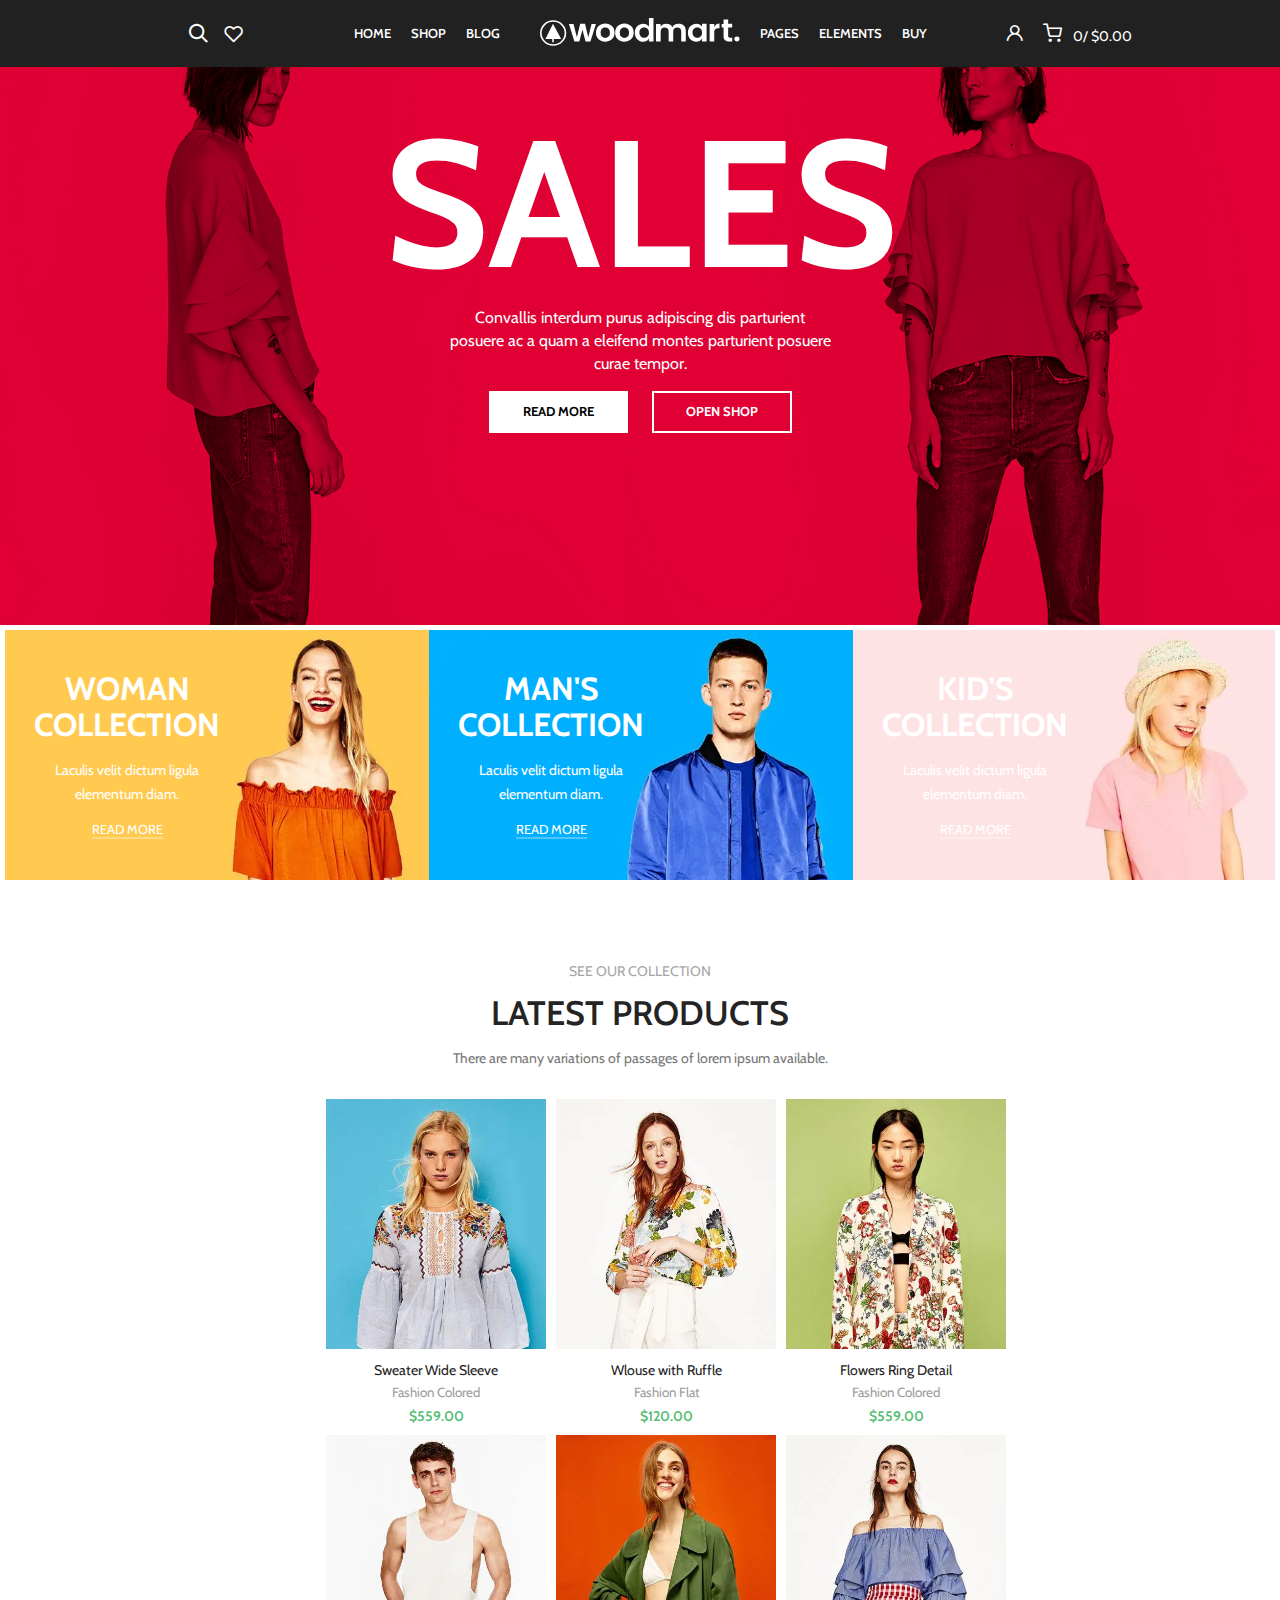
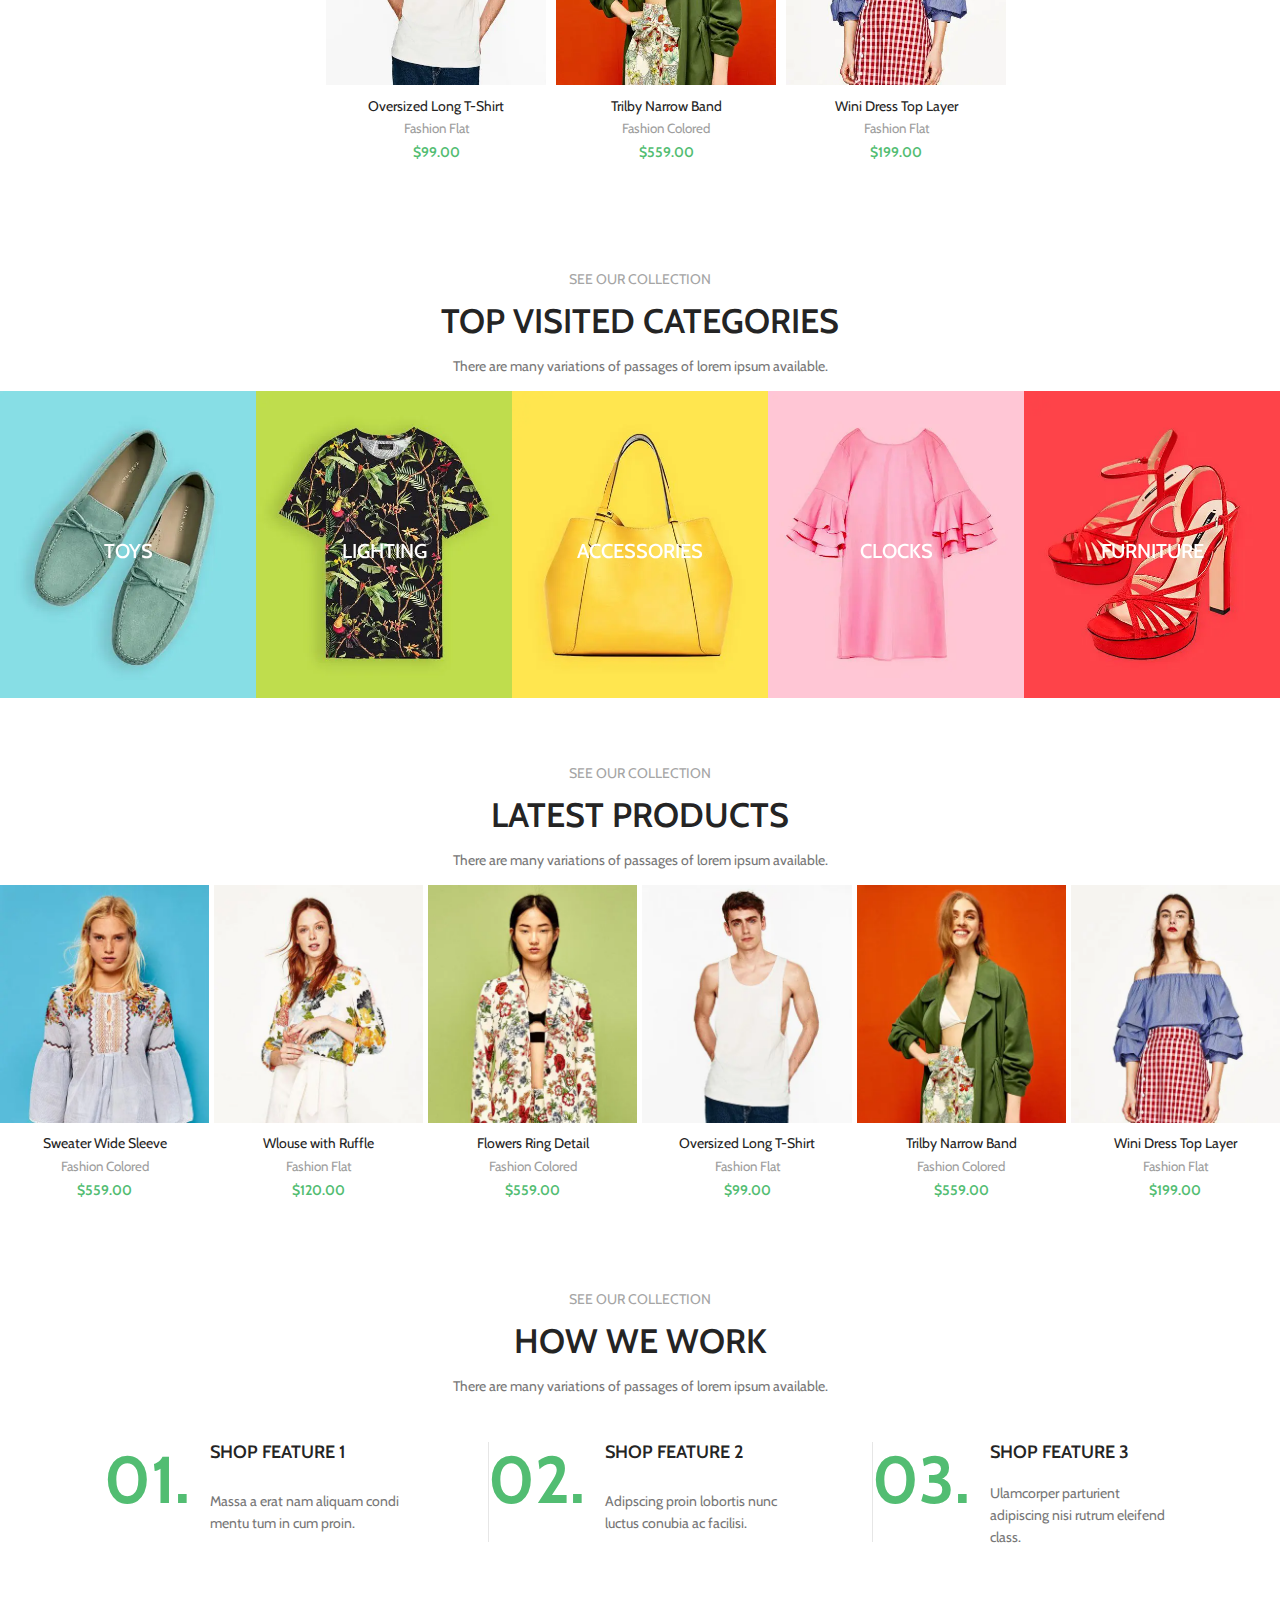
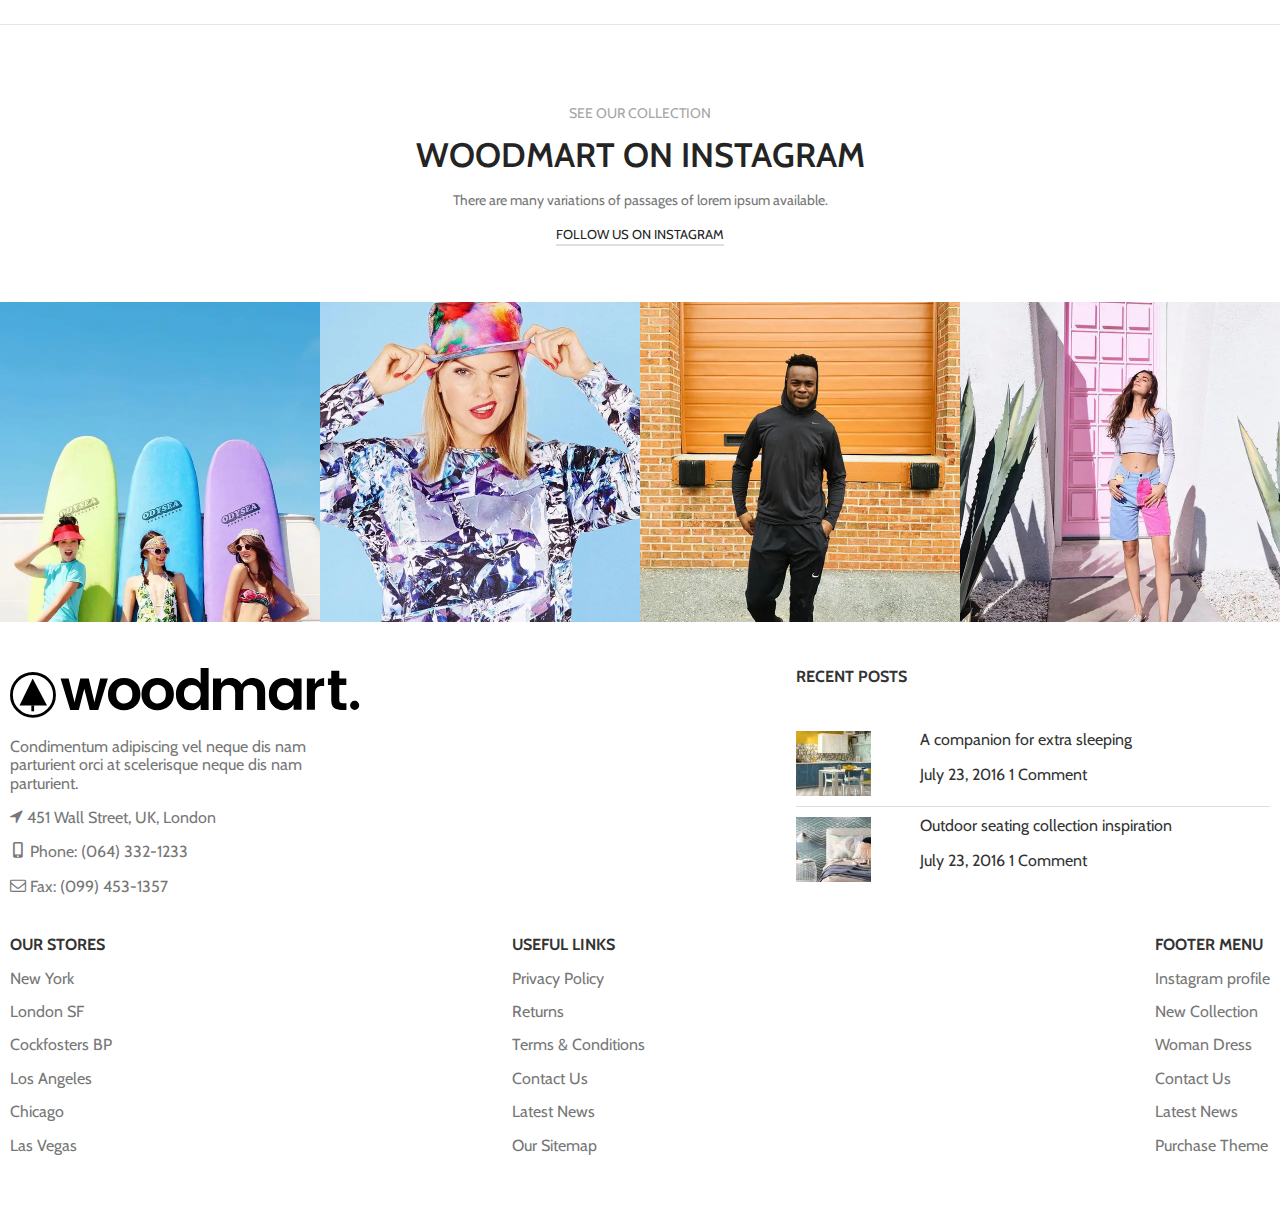
<file: index.html>
<!DOCTYPE html>
<html lang="en">
  <head>
    <meta charset="UTF-8" />
    <meta http-equiv="X-UA-Compatible" content="IE=edge" />
    <meta name="viewport" content="width=device-width, initial-scale=1.0" />
    <title>Document</title>
    <link rel="stylesheet" href="css/style.css" />
    <link rel="stylesheet" href="css/slick.css">

  </head>
  <body>
    <!-- HEADER -->
    <header class="header">
      <div class="header__tools">
        <div class="tools__items"><span class="icon-search tools__item"></span><span class="icon-heart tools__item"></span> </div>
      </div>
      <div class="header__logo">
        <a href="#" class="menu__link">
        <img
          class="img-fluid header__logo-image"
          src="img/wood-logo-white.svg"
          alt=""/>
      </a>
      </div>
      <nav class="header__menu">
        <ul class="menu">
          <li class="menu__item"><a href="#" class="menu__link">home</a></li>
          <li class="menu__item"><a href="#" class="menu__link">shop</a></li>
          <li class="menu__item"><a href="#" class="menu__link">blog</a></li>
          <li class="menu__item"><a href="#" class="menu__link">pages</a></li>
          <li class="menu__item">
            <a href="#" class="menu__link">elements</a>
          </li>
          <li class="menu__item"><a href="#" class="menu__link">buy</a></li>
        </ul>
      </nav>
      <div class="header__shop">
            <span class="icon-account shop__item"></span>
            <span class="icon-shopping-cart shop__item"></span>
            <div class="shop__cost">
            <span class="cost__items-num shop__number">0/</span>
            <span class="cost__price shop__number">$0.00</span></div>
        </div>
    </header>

    <!-- BANNER -->
    <div class="banner">
      <div class="banner__wrapper banner__wrapper_first">
        <div class="banner__button banner__button_left"></div>
        <div class="banner__button banner__button_right"></div>

        <div class="banner__text">
          <h2 class="banner__header">sales</h2>
          <p class="banner__paragraph">
            Convallis interdum purus adipiscing dis parturient posuere ac a quam
            a eleifend montes parturient posuere curae tempor.
          </p>
          <div class="banner__actions">
            <button class="actions__button actions__button_white">
              read more
            </button>
            <button class="actions__button actions__button_opacity">
              open shop
            </button>
          </div>
        </div>
      </div>
      <div class="banner__wrapper banner__wrapper_second">
        <div class="banner__buttons">
          <div class="banner__button_left"></div>
          <div class="banner__button_right"></div>
        </div>
        <div class="banner__text">
          <h2 class="banner__header">color</h2>
          <p class="banner__paragraph">
            Convallis interdum purus adipiscing dis parturient posuere ac a quam
            a eleifend montes parturient posuere curae tempor.
          </p>
          <div class="banner__actions">
            <button class="actions__button">read more</button>
            <button class="actions__button">open shop</button>
          </div>
        </div>
      </div>
      <div class="banner__wrapper banner__wrapper_third">
        <div class="banner__buttons">
          <div class="banner__button_left"></div>
          <div class="banner__button_right"></div>
        </div>
        <div class="banner__text">
          <h2 class="banner__header">denim</h2>
          <p class="banner__paragraph">
            Convallis interdum purus adipiscing dis parturient posuere ac a quam
            a eleifend montes parturient posuere curae tempor.
          </p>
          <div class="banner__actions">
            <button class="actions__button">read more</button>
            <button class="actions__button">open shop</button>
          </div>
        </div>
      </div>
    </div>

    <!-- UNDER BANNER -->
    <div class="underbanner slider-under">
      <div class="underbanner__section underbanner__section_first">
        <div class="underbanner__half-section">
          <h3 class="underbanner__title">Woman Collection</h3>
          <p class="underbanner__text">
            Laculis velit dictum ligula elementum diam.
          </p>
          <a href="#" class="underbanner__link">read more</a>
        </div>
      </div>
      <div class="underbanner__section underbanner__section_second">
        <div class="underbanner__half-section">
          <h3 class="underbanner__title">Man's Collection</h3>
          <p class="underbanner__text">
            Laculis velit dictum ligula elementum diam.
          </p>
          <a href="#" class="underbanner__link">read more</a>
        </div>
      </div>
      <div class="underbanner__section underbanner__section_third">
        <div class="underbanner__half-section">
          <h3 class="underbanner__title">Kid's Collection</h3>
          <p class="underbanner__text">
            Laculis velit dictum ligula elementum diam.
          </p>
          <a href="#" class="underbanner__link">read more</a>
        </div>
      </div>
    </div>

    <!-- LATEST PRODUCTS -->
    <div class="latest">
      <div class="latest__headers headers">
        <p class="headers__top">see our collection</p>
        <h2 class="headers__main">latest products</h2>
        <p class="headers__bottom">
          There are many variations of passages of lorem ipsum available.
        </p>
      </div>
      <div class="latest__gallery">
        <article class="latest__item latest__item_first">
          <figure class="latest__figure">
            <a href="#" class="figure__link"
              ><img
                class="img-fluid"
                src="img/latest/fashion-colored-product-5-430x490.jpg.webp"
                alt=""
            /></a>
            <figcaption class="gallery__figcaption">select options</figcaption>
          </figure>
          <div class="gallery__description">
            <a href="" class="description__link">
              <p class="description__name">Sweater Wide Sleeve</p></a
            >
            <a href="" class="description__link">
              <p class="description__collection">Fashion Colored</p></a
            >
            <p class="description__price">$559.00</p>
          </div>
        </article>
        <article class="latest__item latest__item_second">
          <figure class="latest__figure">
            <a href="#" class="figure__link"
              ><img
                class="img-fluid"
                src="img/latest/fashion-product-10-430x490.jpg.webp"
                alt=""
            /></a>
            <figcaption class="gallery__figcaption">select options</figcaption>
          </figure>
          <div class="gallery__description">
            <a href="" class="description__link">
              <p class="description__name">Wlouse with Ruffle</p></a
            >
            <a href="" class="description__link">
              <p class="description__collection">Fashion Flat</p></a
            >
            <p class="description__price">$120.00</p>
          </div>
        </article>
        <article class="latest__item latest__item_third">
          <figure class="latest__figure">
            <a href="#" class="figure__link"
              ><img
                class="img-fluid"
                src="img/latest/fashion-colored-product-3-430x490.jpg.webp"
                alt=""
            /></a>
            <figcaption class="gallery__figcaption">select options</figcaption>
          </figure>
          <div class="gallery__description">
            <a href="" class="description__link">
              <p class="description__name">Flowers Ring Detail</p></a
            >
            <a href="" class="description__link">
              <p class="description__collection">Fashion Colored</p></a
            >
            <p class="description__price">$559.00</p>
          </div>
        </article>
        <article class="latest__item latest__item_fourth">
          <figure class="latest__figure">
            <a href="#" class="figure__link"
              ><img
                class="img-fluid"
                src="img/latest/fashion-product-1-430x490.jpg.webp"
                alt=""
            /></a>
            <figcaption class="gallery__figcaption">select options</figcaption>
          </figure>
          <div class="gallery__description">
            <a href="" class="description__link">
              <p class="description__name">Oversized Long T-Shirt</p></a
            >
            <a href="" class="description__link">
              <p class="description__collection">Fashion Flat</p></a
            >
            <p class="description__price">$99.00</p>
          </div>
        </article>
        <article class="latest__item latest__item_fifth">
          <figure class="latest__figure">
            <a href="#" class="figure__link"
              ><img
                class="img-fluid"
                src="img/latest/fashion-colored-product-6-430x490.jpg.webp"
                alt=""
            /></a>
            <figcaption class="gallery__figcaption">select options</figcaption>
          </figure>
          <div class="gallery__description">
            <a href="" class="description__link">
              <p class="description__name">Trilby Narrow Band</p></a
            >
            <a href="" class="description__link">
              <p class="description__collection">Fashion Colored</p></a
            >
            <p class="description__price">$559.00</p>
          </div>
        </article>
        <article class="latest__item latest__item_sixth">
          <figure class="latest__figure">
            <a href="#" class="figure__link"
              ><img
                class="img-fluid"
                src="img/latest/fashion-product-6-430x490.jpg.webp"
                alt=""
            /></a>
            <figcaption class="gallery__figcaption">select options</figcaption>
          </figure>
          <div class="gallery__description">
            <a href="" class="description__link">
              <p class="description__name">Wini Dress Top Layer</p></a
            >
            <a href="" class="description__link">
              <p class="description__collection">Fashion Flat</p></a
            >
            <p class="description__price">$199.00</p>
          </div>
        </article>
      </div>
    </div>

    <!-- CATEGORIES -->
    <div class="categories">
      <div class="categories__headers">
        <p class="headers__top">see our collection</p>
        <h2 class="headers__main">top visited categories</h2>
        <p class="headers__bottom">
          There are many variations of passages of lorem ipsum available.
        </p>
      </div>
      <div class="categories__gallery">
        <figure class="categories__item categories__item_first">
          <a href="" class="categories__link"
            ><img
              src="img/categories/cat-colored-27.jpg.webp"
              alt=""
              class="categories__image img-fluid"
          /></a>
          <figcaption class="categories__figcaption">
            <h3 class="categories__title">toys</h3>
            <p class="categories__more">12 products</p>
          </figcaption>
        </figure>

        <figure class="categories__item categories__item_second">
          <a href="" class="categories__link"
            ><img
              src="img/categories/cat-colored-28.jpg.webp"
              alt=""
              class="categories__image img-fluid"
          /></a>
          <figcaption class="categories__figcaption">
            <h3 class="categories__title">lighting</h3>
            <p class="categories__more">12 products</p>
          </figcaption>
        </figure>

        <figure class="categories__item categories__item_third">
          <a href="" class="categories__link"
            ><img
              src="img/categories/cat-colored-35.jpg.webp"
              alt=""
              class="categories__image img-fluid"
          /></a>
          <figcaption class="categories__figcaption">
            <h3 class="categories__title">accessories</h3>
            <p class="categories__more">12 products</p>
          </figcaption>
        </figure>

        <figure class="categories__item categories__item_fourth">
          <a href="" class="categories__link"
            ><img
              src="img/categories/cat-colored-44.jpg.webp"
              alt=""
              class="categories__image img-fluid"
          /></a>
          <figcaption class="categories__figcaption">
            <h3 class="categories__title">clocks</h3>
            <p class="categories__more">12 products</p>
          </figcaption>
        </figure>

        <figure class="categories__item categories__item_fifth">
          <a href="" class="categories__link"
            ><img
              src="img/categories/cat-colored-45.jpg.webp"
              alt=""
              class="categories__image img-fluid"
          /></a>
          <figcaption class="categories__figcaption">
            <h3 class="categories__title">furniture</h3>
            <p class="categories__more">12 products</p>
          </figcaption>
        </figure>
      </div>
    </div>

    <!-- LATEST SMALL -->
    <div class="latest-small">
      <div class="latest-small__headers">
        <p class="headers__top">see our collection</p>
        <h2 class="headers__main">latest products</h2>
        <p class="headers__bottom">
          There are many variations of passages of lorem ipsum available.
        </p>
      </div>
      <div class="latest-small__gallery">
        <article class="latest-small__item latest-small__item_first">
          <figure class="latest-small__figure">
            <a href="#" class="figure__link"
              ><img
                class="img-fluid"
                src="img/latest/fashion-colored-product-5-430x490.jpg.webp"
                alt=""
            /></a>
            <figcaption class="gallery__figcaption">select options</figcaption>
          </figure>
          <div class="gallery__description">
            <a href="" class="description__link">
              <p class="description__name">Sweater Wide Sleeve</p></a
            >
            <a href="" class="description__link">
              <p class="description__collection">Fashion Colored</p></a
            >
            <p class="description__price">$559.00</p>
          </div>
        </article>
        <article class="latest-small__item latest-small__item_second">
          <figure class="latest-small__figure">
            <a href="#" class="figure__link"
              ><img
                class="img-fluid"
                src="img/latest/fashion-product-10-430x490.jpg.webp"
                alt=""
            /></a>
            <figcaption class="gallery__figcaption">select options</figcaption>
          </figure>
          <div class="gallery__description">
            <a href="" class="description__link">
              <p class="description__name">Wlouse with Ruffle</p></a
            >
            <a href="" class="description__link">
              <p class="description__collection">Fashion Flat</p></a
            >
            <p class="description__price">$120.00</p>
          </div>
        </article>
        <article class="latest-small__item latest-small__item_third">
          <figure class="latest-small__figure">
            <a href="#" class="figure__link"
              ><img
                class="img-fluid"
                src="img/latest/fashion-colored-product-3-430x490.jpg.webp"
                alt=""
            /></a>
            <figcaption class="gallery__figcaption">select options</figcaption>
          </figure>
          <div class="gallery__description">
            <a href="" class="description__link">
              <p class="description__name">Flowers Ring Detail</p></a
            >
            <a href="" class="description__link">
              <p class="description__collection">Fashion Colored</p></a
            >
            <p class="description__price">$559.00</p>
          </div>
        </article>
        <article class="latest-small__item latest-small__item_fourth">
          <figure class="latest-small__figure">
            <a href="#" class="figure__link"
              ><img
                class="img-fluid"
                src="img/latest/fashion-product-1-430x490.jpg.webp"
                alt=""
            /></a>
            <figcaption class="gallery__figcaption">select options</figcaption>
          </figure>
          <div class="gallery__description">
            <a href="" class="description__link">
              <p class="description__name">Oversized Long T-Shirt</p></a
            >
            <a href="" class="description__link">
              <p class="description__collection">Fashion Flat</p></a
            >
            <p class="description__price">$99.00</p>
          </div>
        </article>
        <article class="latest-small__item latest-small__item_fifth">
          <figure class="latest-small__figure">
            <a href="#" class="figure__link"
              ><img
                class="img-fluid"
                src="img/latest/fashion-colored-product-6-430x490.jpg.webp"
                alt=""
            /></a>
            <figcaption class="gallery__figcaption">select options</figcaption>
          </figure>
          <div class="gallery__description">
            <a href="" class="description__link">
              <p class="description__name">Trilby Narrow Band</p></a
            >
            <a href="" class="description__link">
              <p class="description__collection">Fashion Colored</p></a
            >
            <p class="description__price">$559.00</p>
          </div>
        </article>
        <article class="latest-small__item latest-small__item_sixth">
          <figure class="latest-small__figure">
            <a href="#" class="figure__link"
              ><img
                class="img-fluid"
                src="img/latest/fashion-product-6-430x490.jpg.webp"
                alt=""
            /></a>
            <figcaption class="gallery__figcaption">select options</figcaption>
          </figure>
          <div class="gallery__description">
            <a href="" class="description__link">
              <p class="description__name">Wini Dress Top Layer</p></a
            >
            <a href="" class="description__link">
              <p class="description__collection">Fashion Flat</p></a
            >
            <p class="description__price">$199.00</p>
          </div>
        </article>
      </div>
    </div>

    <!-- HOW WE WORK -->
    <div class="rules">
      <div class="rules__headers">
        <p class="headers__top">see our collection</p>
        <h2 class="headers__main">how we work</h2>
        <p class="headers__bottom">
          There are many variations of passages of lorem ipsum available.
        </p>
      </div>
      <section class="rules__features features">
        <div class="features__item">
          <h2 class="features__number">01.</h2>
          <h3 class="features__title">Shop feature 1</h3>
          <p class="features__text">
            Massa a erat nam aliquam condi mentu tum in cum proin.
          </p>
          <a href="#"><span class="features__link">read more</span></a>
        </div>
        <div class="features__item">
          <h2 class="features__number">02.</h2>
          <h3 class="features__title">Shop feature 2</h3>
          <p class="features__text">
            Adipscing proin lobortis nunc luctus conubia ac facilisi.
          </p>
          <a href="#"><span class="features__link">read more</span></a>
        </div>
        <div class="features__item">
          <h2 class="features__number">03.</h2>
          <h3 class="features__title">Shop feature 3</h3>
          <p class="features__text">
            Ulamcorper parturient adipiscing nisi rutrum eleifend class.
          </p>
          <a href="#"><span class="features__link">read more</span></a>
        </div>
      </section>
    </div>

    <!-- INSTAGRAM -->
    <div class="instagram">
      <div class="instagram__headers">
        <p class="headers__top">see our collection</p>
        <h2 class="headers__main">WOODMART ON INSTAGRAM</h2>
        <p class="headers__bottom">
          There are many variations of passages of lorem ipsum available.
        </p>
        <a href="#" class="instagram__link">follow us on instagram</a>
      </div>
      <section class="instagram__items">
        <figure class="instagram__item">
          <a href="#" class="instagram__link">
            <img
              class="img-fluid"
              src="img/instagram/wd-inst-fashion-colored-8.jpg.webp"
              alt=""
              class="instagram__image"
            />
          </a>
          <figcaption class="instagram__figcaption">
            <span class="instagram__actions"></span>
            <span class="instagram__actions"></span>
          </figcaption>
        </figure>
        <figure class="instagram__item">
          <a href="#" class="instagram__link">
            <img
              class="img-fluid"
              src="img/instagram/wd-inst-fashion-colored-7.jpg.webp"
              alt=""
              class="instagram__image"
            />
          </a>
          <figcaption class="instagram__figcaption">
            <span class="instagram__actions"></span>
            <span class="instagram__actions"></span>
          </figcaption>
        </figure>
        <figure class="instagram__item">
          <a href="#" class="instagram__link">
            <img
              class="img-fluid"
              src="img/instagram/wd-inst-fashion-colored-6.jpg.webp"
              alt=""
              class="instagram__image"
            />
          </a>
          <figcaption class="instagram__figcaption">
            <span class="instagram__actions"></span>
            <span class="instagram__actions"></span>
          </figcaption>
        </figure>
        <figure class="instagram__item">
          <a href="#" class="instagram__link">
            <img
              class="img-fluid"
              src="img/instagram/wd-inst-fashion-colored-5.jpg.webp"
              alt=""
              class="instagram__image"
            />
          </a>
          <figcaption class="instagram__figcaption">
            <span class="instagram__actions"></span>
            <span class="instagram__actions"></span>
          </figcaption>
        </figure>
        <figure class="instagram__item">
          <a href="#" class="instagram__link">
            <img
              class="img-fluid"
              src="img/instagram/wd-inst-fashion-colored-4.jpg.webp"
              alt=""
              class="instagram__image"
            />
          </a>
          <figcaption class="instagram__figcaption">
            <span class="instagram__actions"></span>
            <span class="instagram__actions"></span>
          </figcaption>
        </figure>
        <figure class="instagram__item">
          <a href="#" class="instagram__link">
            <img
              class="img-fluid"
              src="img/instagram/wd-inst-fashion-colored-3.jpg.webp"
              alt=""
              class="instagram__image"
            />
          </a>
          <figcaption class="instagram__figcaption">
            <span class="instagram__actions"></span>
            <span class="instagram__actions"></span>
          </figcaption>
        </figure>
        <figure class="instagram__item">
          <a href="#" class="instagram__link">
            <img
              class="img-fluid"
              src="img/instagram/wd-inst-fashion-colored-2.jpg.webp"
              alt=""
              class="instagram__image"
            />
          </a>
          <figcaption class="instagram__figcaption">
            <span class="instagram__actions"></span>
            <span class="instagram__actions"></span>
          </figcaption>
        </figure>
        <figure class="instagram__item">
          <a href="#" class="instagram__link">
            <img
              class="img-fluid"
              src="img/instagram/wd-inst-fashion-colored-1.jpg.webp"
              alt=""
              class="instagram__image"
            />
          </a>
          <figcaption class="instagram__figcaption">
            <span class="instagram__actions"></span>
            <span class="instagram__actions"></span>
          </figcaption>
        </figure>
      </section>
    </div>

    <!-- FOOTER! -->
    <footer class="footer">
      <ul class="footer__menu">
        <li class="footer__submenu">
          <a href="#" class="footer__link_logo">
            <img src="img/wood-logo-black.svg" alt="" class="footer__logo" />
          </a>
          <ul class="footer__submenu-menu footer__submenu-menu_first">
            <li class="footer__item">
              Condimentum adipiscing vel neque dis nam parturient orci at
              scelerisque neque dis nam parturient.
            </li>
            <li class="footer__item"><span class="icon-location-arrow"></span> 451 Wall Street, UK, London</li>
            <li class="footer__item">
              <span class="icon-mobile"></span> Phone: (064) 332-1233
            </li>
            <li class="footer__item"><span class="icon-envelope-o"></span> Fax: (099) 453-1357</li>
          </ul>
        </li>
        <li class="footer__submenu">
          RECENT POSTS
          <ul class="footer__submenu-menu">
            <li class="footer__post">
              <img
                src="img/bottom/blog-11-75x65.jpg"
                alt=""
                class="footer__post-img"
              />
              <a href="" class="footer__link">
                <p class="footer__post-text">A companion for extra sleeping</p>
              </a>
              <p class="footer__post-date">July 23, 2016 1 Comment</p>
            </li>
            <li class="footer__post">
              <img
                src="img/bottom/blog-12-75x65.jpg"
                alt=""
                class="footer__post-img"
              />
              <a href="" class="footer__link">
                <p class="footer__post-text">
                  Outdoor seating collection inspiration
                </p>
              </a>
              <p class="footer__post-date">July 23, 2016 1 Comment</p>
            </li>
          </ul>
        </li>
        <li class="footer__submenu">
          OUR STORES
          <ul class="footer__submenu-menu">
            <li class="footer__item">New York</li>
            <li class="footer__item">London SF</li>
            <li class="footer__item">Cockfosters BP</li>
            <li class="footer__item">Los Angeles</li>
            <li class="footer__item">Chicago</li>
            <li class="footer__item">Las Vegas</li>
          </ul>
        </li>
        <li class="footer__submenu">
          USEFUL LINKS
          <ul class="footer__submenu-menu">
            <li class="footer__item">Privacy Policy</li>
            <li class="footer__item">Returns</li>
            <li class="footer__item">Terms & Conditions</li>
            <li class="footer__item">Contact Us</li>
            <li class="footer__item">Latest News</li>
            <li class="footer__item">Our Sitemap</li>
          </ul>
        </li>
        <li class="footer__submenu">
          FOOTER MENU
          <ul class="footer__submenu-menu">
            <li class="footer__item">Instagram profile</li>
            <li class="footer__item">New Collection</li>
            <li class="footer__item">Woman Dress</li>
            <li class="footer__item">Contact Us</li>
            <li class="footer__item">Latest News</li>
            <li class="footer__item">Purchase Theme</li>
          </ul>
        </li>
      </ul>
    </footer>

    <script src="js/jquery-3.3.1.min.js"></script>
    <script src="js/slick.min.js"></script>
    <script src="js/sliders.js"></script>


  </body>
</html>
</file>
<file: css/style.css>
@import"https://fonts.googleapis.com/css2?family=Cabin:wght@400;500;600;700&family=Lato:wght@400;700&family=Poppins:wght@400;600;700&family=Roboto&display=swap";/*! normalize.css v8.0.0 | MIT License | github.com/necolas/normalize.css */html{line-height:1.15;-webkit-text-size-adjust:100%}body{margin:0}h1{font-size:2em;margin:.67em 0}hr{box-sizing:content-box;height:0;overflow:visible}pre{font-family:monospace,monospace;font-size:1em}a{background-color:rgba(0,0,0,0)}abbr[title]{border-bottom:none;text-decoration:underline;-webkit-text-decoration:underline dotted;text-decoration:underline dotted}b,strong{font-weight:bolder}code,kbd,samp{font-family:monospace,monospace;font-size:1em}small{font-size:80%}sub,sup{font-size:75%;line-height:0;position:relative;vertical-align:baseline}sub{bottom:-0.25em}sup{top:-0.5em}img{border-style:none}button,input,optgroup,select,textarea{font-family:inherit;font-size:100%;line-height:1.15;margin:0}button,input{overflow:visible}button,select{text-transform:none}button,[type=button],[type=reset],[type=submit]{-webkit-appearance:button}button::-moz-focus-inner,[type=button]::-moz-focus-inner,[type=reset]::-moz-focus-inner,[type=submit]::-moz-focus-inner{border-style:none;padding:0}button:-moz-focusring,[type=button]:-moz-focusring,[type=reset]:-moz-focusring,[type=submit]:-moz-focusring{outline:1px dotted ButtonText}fieldset{padding:.35em .75em .625em}legend{box-sizing:border-box;color:inherit;display:table;max-width:100%;padding:0;white-space:normal}progress{vertical-align:baseline}textarea{overflow:auto}[type=checkbox],[type=radio]{box-sizing:border-box;padding:0}[type=number]::-webkit-inner-spin-button,[type=number]::-webkit-outer-spin-button{height:auto}[type=search]{-webkit-appearance:textfield;outline-offset:-2px}[type=search]::-webkit-search-decoration{-webkit-appearance:none}::-webkit-file-upload-button{-webkit-appearance:button;font:inherit}details{display:block}summary{display:list-item}template{display:none}[hidden]{display:none}button,input,optgroup,select,textarea,html input[type=button],input[type=reset],input[type=submit],button[disabled],html input[disabled],button::-moz-focus-inner,input::-moz-focus-inner,input[type=checkbox],input[type=radio],input[type=number]::-webkit-inner-spin-button,input[type=number]::-webkit-outer-spin-button,input[type=search],input[type=search]::-webkit-search-cancel-button,input[type=search]::-webkit-search-decoration{margin:0;border:0;padding:0;display:inline-block;vertical-align:middle;outline:none;white-space:normal;line-height:1;background-image:none;background-color:rgba(0,0,0,0);-webkit-appearance:none;box-shadow:none}button:focus,input:focus,optgroup:focus,select:focus,textarea:focus,html input[type=button]:focus,input[type=reset]:focus,input[type=submit]:focus,button[disabled]:focus,html input[disabled]:focus,button::-moz-focus-inner:focus,input::-moz-focus-inner:focus,input[type=checkbox]:focus,input[type=radio]:focus,input[type=number]::-webkit-inner-spin-button:focus,input[type=number]::-webkit-outer-spin-button:focus,input[type=search]:focus,input[type=search]::-webkit-search-cancel-button:focus,input[type=search]::-webkit-search-decoration:focus{border:0;background:rgba(0,0,0,0);outline:none}textarea{resize:none}p{pointer-events:none;text-decoration:none}html{font-size:16px}body{font-family:"Cabin",sans-serif}ul{list-style:none;padding:0;margin:0}li{list-style:none}a{text-decoration:none;margin:0}.img-fluid{min-width:100%;width:100%;height:auto}figure{margin:0;padding:0}.header{position:-webkit-sticky;position:sticky;z-index:6;top:0;display:grid;grid-template-columns:-webkit-fit-content 1fr -webkit-fit-content;grid-template-columns:fit-content 1fr fit-content;width:auto;color:#fff;font-size:13px;padding:1rem;justify-items:center;background-color:#212121;margin-bottom:-80px}.header__tools{grid-column:1;width:auto}.header__shop{align-self:center;grid-column:3;width:-webkit-fit-content;width:-moz-fit-content;width:fit-content}.header__logo{width:120px;grid-column:2;align-self:center;grid-row:1;z-index:6}.header__logo-image{min-width:100%;width:100%;height:auto}.header__menu{display:none;grid-row:1;grid-column:4/span 4}.menu{padding:0;z-index:0;display:grid;grid-template-columns:auto repeat(3, -webkit-min-content) 220px repeat(3, -webkit-min-content) auto;grid-template-columns:auto repeat(3, min-content) 220px repeat(3, min-content) auto;-moz-column-gap:20px;column-gap:20px;align-items:center;height:100%}.menu__item:first-of-type{grid-column:2}.menu__item:nth-of-type(4){grid-column:6}.menu__link{text-transform:uppercase;font-size:13;font-weight:600;color:#fff}.shop__cart{display:flex;letter-spacing:2px}.shop__cost{display:inline-block}.tools__item{display:inline-block;padding:.5rem;font-size:1.2rem}.shop__item{padding:.5rem;font-size:1.2rem}.shop__number{font-size:14px;line-height:1rem}.banner__wrapper{padding:7rem 1rem 12rem;position:relative}.banner__wrapper_first{background:url(../img/banner/slider-colored-fashion-9-1.jpg) no-repeat;background-position-x:center;background-size:cover}.banner__wrapper_second{background:url(../img/banner/slider-colored-fashion-9.jpg) no-repeat;background-position-x:center;background-size:cover;display:none}.banner__wrapper_third{background:url(../img/banner/slider-colored-fashion-7.jpg);background-position-x:center;background-size:cover;display:none}.banner__button{display:none}.banner__text{text-align:center;display:flex;flex-direction:column}.banner__header{font-size:95px;margin:0;text-transform:uppercase;color:#fff;line-height:auto}.banner__paragraph{font-size:13px;line-height:1.5rem;margin-top:0;color:#fff}.actions__button{text-transform:uppercase;border:solid 2px #fff;font-family:"Cabin",sans-serif;font-size:11px;padding:.7rem 1.5rem;font-weight:700;margin-left:10px;margin-right:10px}.actions__button_white{background-color:#fff;color:#000}.actions__button_opacity{background-color:rgba(0,0,0,0);color:#fff}.underbanner{display:grid;grid-template-columns:repeat(3, minmax(370px, 1fr));padding:5px;grid-gap:5px;overflow-y:scroll}.underbanner::-webkit-scrollbar{width:0}.underbanner__section{padding:50px 0;color:#fff;display:flex;flex-direction:column;justify-content:center;text-align:center}.underbanner__section_first{background:url(../img/underbanner/cat-colored-fashion-7.jpg.webp) no-repeat;background-size:cover}.underbanner__section_second{background:url(../img/underbanner/cat-colored-fashion-14.jpg.webp) no-repeat;background-size:cover}.underbanner__section_third{background:url(../img/underbanner/cat-colored-fashion-10.jpg.webp) no-repeat;background-size:cover}.underbanner__half-section{width:45%;margin-left:30px}.underbanner__title{font-size:1.1875rem;text-transform:uppercase;margin:0}.underbanner__text{font-size:.875rem;line-height:1.5rem}.underbanner__link{font-size:12px;text-transform:uppercase;border-bottom:2px solid rgba(255,255,255,.3);color:#fff}@media(min-width: 500px){.underbanner__section{background-size:contain}}.latest{text-align:center;padding:0 15px;margin-top:3rem}.latest__gallery{display:grid;grid-template-columns:repeat(2, minmax(170px, 1fr));grid-gap:10px 10px;text-align:center}.latest__figure{position:relative}.headers{text-align:center;padding:1rem}.headers__top{text-transform:uppercase;font-size:12px;color:#a5a5a5}.headers__main{text-transform:uppercase;font-size:clamp(20px, 20px + 1.1vw, 20px * 3);color:#242424;font-weight:600;line-height:1.5rem;margin:0}.headers__bottom{font-size:14px;line-height:22px;color:#777}.description__name{margin-top:8px;margin-bottom:5px;font-size:12px;color:#242424}.description__collection{margin-top:0;margin-bottom:5px;font-size:12px;line-height:19px;color:#9e9e9e}.description__price{margin:0;color:#52bd72;font-size:14px;font-weight:600;line-height:18px}.gallery__figcaption{position:absolute;bottom:0;left:0;right:0;display:none}.categories{width:100%;margin:auto;padding-top:3rem;text-align:center}.categories__gallery{display:grid;grid-gap:5px;overflow-y:scroll;grid-template-columns:repeat(5, minmax(180px, 1fr))}.categories__gallery::-webkit-scrollbar{width:0}.categories__figcaption{text-align:center}.categories__title{text-transform:uppercase;font-size:16px;font-weight:400;margin-bottom:0}.categories__more{color:#777;font-size:14px;margin:0}.latest-small{padding-top:3rem;text-align:center}.latest-small__gallery{display:grid;grid-gap:5px;justify-content:center;overflow-y:scroll;grid-template-columns:repeat(6, minmax(180px, 350px));text-align:center}.latest-small__gallery::-webkit-scrollbar{width:0}.rules{padding-top:3rem;text-align:center;padding-bottom:1rem;border-bottom:1px solid rgba(129,129,129,.2)}.features{text-align:left;padding:0 10px}.features__item{padding:20px 10px;display:grid;grid-gap:20px;grid-template-columns:.3fr 1fr;justify-content:start}.features__number{grid-column:1;grid-row:1/span 3;color:#52bd72;font-size:clamp(52px, 52px + 1.1vw, 52px * 3);margin:0;justify-self:end}.features__title{margin:0;padding:0;font-size:18px;text-transform:uppercase;color:#242424;font-weight:600}.features__text{margin:0;padding:0;color:#777;line-height:22px;font-size:14px}.features__link{color:#333;text-transform:uppercase;border-bottom:2px solid #52bd72}.instagram{text-align:center;padding-top:3.5rem}.instagram__headers{padding:10px}.instagram__items{margin-top:3rem;display:grid;grid-template-columns:repeat(8, 50%);overflow-y:scroll}.instagram__items::-webkit-scrollbar{width:0}.instagram__link{font-size:13px;text-transform:uppercase;border-bottom:2px solid #dfdfdf;color:#242424;padding-bottom:2px}.footer{margin-top:2rem;margin-bottom:2rem;padding:10px}.footer__logo{width:50%}.footer__submenu-menu{margin:15px 0}.footer__submenu{display:grid;grid-template-columns:1fr;font-size:16px;text-transform:uppercase;color:#333;font-weight:700}.footer__submenu:first-of-type .submenu-menu{display:initial}.footer__item{color:#777;font-weight:400;margin-bottom:15px;text-transform:initial}.footer__post{text-transform:initial;font-weight:400;padding:10px 0;display:grid;grid-template-columns:25% 1fr;grid-gap:5px;align-content:start}.footer__post:first-of-type{border-bottom:1px solid #dfdfdf}.footer__post-img{grid-column:1;grid-row:1/3}.footer__link{color:#333;grid-column:2;grid-row:1}.footer__post-date{grid-row:2;grid-column:2;margin:0}.footer__post-text{margin:0}@font-face{font-family:"icomoon";src:url("../../../fonts/icomoon.eot?szikdl");src:url("../../../fonts/icomoon.eot?szikdl#iefix") format("embedded-opentype"),url("../../../fonts/icomoon.ttf?szikdl") format("truetype"),url("../../../fonts/icomoon.woff?szikdl") format("woff"),url("../../../fonts/icomoon.svg?szikdl#icomoon") format("svg");font-weight:normal;font-style:normal;font-display:block}[class^=icon-],[class*=" icon-"]{font-family:"icomoon" !important;font-style:normal;font-weight:normal;font-variant:normal;text-transform:none;line-height:1;-webkit-font-smoothing:antialiased;-moz-osx-font-smoothing:grayscale}.icon-mobile:before{content:""}.icon-cheveron-right:after{content:""}.icon-cheveron-left:before{content:""}.icon-search:before{content:""}.icon-arrow-shuffle:before{content:""}.icon-shopping-cart:before{content:""}.icon-shopping-cart1:before{content:""}.icon-heart:before{content:""}.icon-arrow:before{content:""}.icon-account:before{content:""}.icon-envelope-o:before{content:""}.icon-location-arrow:before{content:""}@media only screen and (min-width: 640px){.underbanner{grid-template-columns:repeat(3, minmax(310px, 1fr))}.underbanner__title{font-size:1.375rem}.underbanner__text{font-size:.875rem}.underbanner__link{font-size:.8125rem}.underbanner__section{padding:10px 0;height:29vw}.underbanner__half-section{width:50%;margin:1em}.headers__top{font-size:14px}.description__name{font-size:14px}.description__collection{font-size:13.3px}.instagram__items{grid-template-columns:repeat(8, 33%)}.footer__menu{display:grid;grid-gap:10px;grid-template-areas:"adress 10px posts" "menu1 menu2 menu3 "}.footer__submenu:first-of-type{grid-area:adress;max-width:350px}.footer__submenu:nth-of-type(2){grid-area:posts}.footer__submenu:nth-of-type(3){grid-area:menu1}.footer__submenu:nth-of-type(4){grid-area:menu2}.footer__submenu:last-of-type{grid-area:menu3;justify-self:end}.footer__logo{width:100%}}@media only screen and (min-width: 992px){.header{grid-template-columns:minmax(100px, auto) 200px auto 1fr auto 1fr auto 200px minmax(100px, auto)}.header__tools{grid-column:2}.header__logo{width:200px;grid-column:5}.header__shop{grid-column:8}.header__menu{display:initial}.tools__item:hover,.menu__link:hover,.shop__item:hover,.shop__number:hover{color:#777;cursor:pointer}.tools__item:focus,.menu__link:focus,.shop__item:focus,.shop__number:focus{outline:1px solid #52bd72;outline-offset:4px}.menu__item:hover{border-bottom:2px solid #52bd72}.banner__button{position:absolute;color:#fff;background-color:#000;border-radius:50%;height:70px;width:70px;opacity:50%}.banner__button_left{top:50%;left:0}.banner__button_right{top:50%;right:0}.banner__header{font-size:180px}.banner__paragraph{font-size:1rem;line-height:23px;max-width:62%;margin-left:auto;margin-right:auto}.banner__text{max-width:50%;margin:auto}.actions__button{font-size:13px;padding:.7rem 2rem}.latest{width:70%;margin:3rem auto}.latest__gallery{grid-template-columns:repeat(3, minmax(220px, 320px));width:70%;margin:auto}.headers__main{line-height:2.5rem}.underbanner__section{text-align:center;padding:25px 0;height:auto;background-size:cover}.underbanner__title{font-size:2rem}.underbanner__text{font-size:.875rem}.underbanner__link{font-size:.8125rem}.categories__item{position:relative}.categories__more{display:none}.categories__figcaption{position:absolute;top:42%;left:0;right:0}.categories__title{font-size:20px;font-weight:500;color:#fff}.rules{margin-top:30px}.rules__features{display:grid;grid-template-columns:repeat(3, 1fr);width:90%;margin:auto}.features{padding-bottom:20px;margin-top:25px;position:relative}.features__item{padding:20px 40px}.features__item::after{position:absolute;content:"";height:100px;width:0;margin:0;padding:0;border-left:1px solid rgba(129,129,129,.2)}.features__item:first-of-type::after{display:none}.features__number{align-self:start;grid-row:1/span 2}.features__link{display:none}.latest-small__gallery{width:100%;margin:auto}.instagram__items{grid-template-columns:repeat(8, 25%)}}@media only screen and (min-width: 1400px){.underbanner__section{padding:4.0625rem 0}.underbanner__title{font-size:2.25rem}.underbanner__text{font-size:.875rem}.underbanner__link{font-size:.8125rem}.underbanner__half-section{width:49%}}@media only screen and (min-width: 1400px)and (min-width: 1600px){.underbanner__title{font-size:2.6875rem}}@media only screen and (min-width: 1400px){.banner__wrapper{padding:11.5rem 1rem 13.5rem}}@media only screen and (min-width: 1400px){.actions__button{font-size:14px;padding:.8rem 2.1rem}}@media only screen and (min-width: 1400px){.latest{max-width:1400px;min-width:-webkit-fit-content;min-width:-moz-fit-content;min-width:fit-content}.latest__gallery{grid-template-columns:repeat(3, minmax(220px, 320px))}}@media only screen and (min-width: 1400px){.headers__top{font-size:14px}.headers__main{margin:0}.headers__bottom{font-size:16px}}@media only screen and (min-width: 1400px){.instagram__items{grid-template-columns:repeat(8, 17%)}}@media only screen and (min-width: 1400px){.footer__menu{grid-template-areas:"adress posts menu1 menu2 menu3 "}.footer__submenu:last-of-type{justify-self:initial}.footer__submenu-menu_first{padding-left:20px}}@media only screen and (min-width: 1400px){.latest-small{width:1300px;margin:auto}.latest-small__gallery{margin:auto}}/*# sourceMappingURL=style.css.map */
</file>
